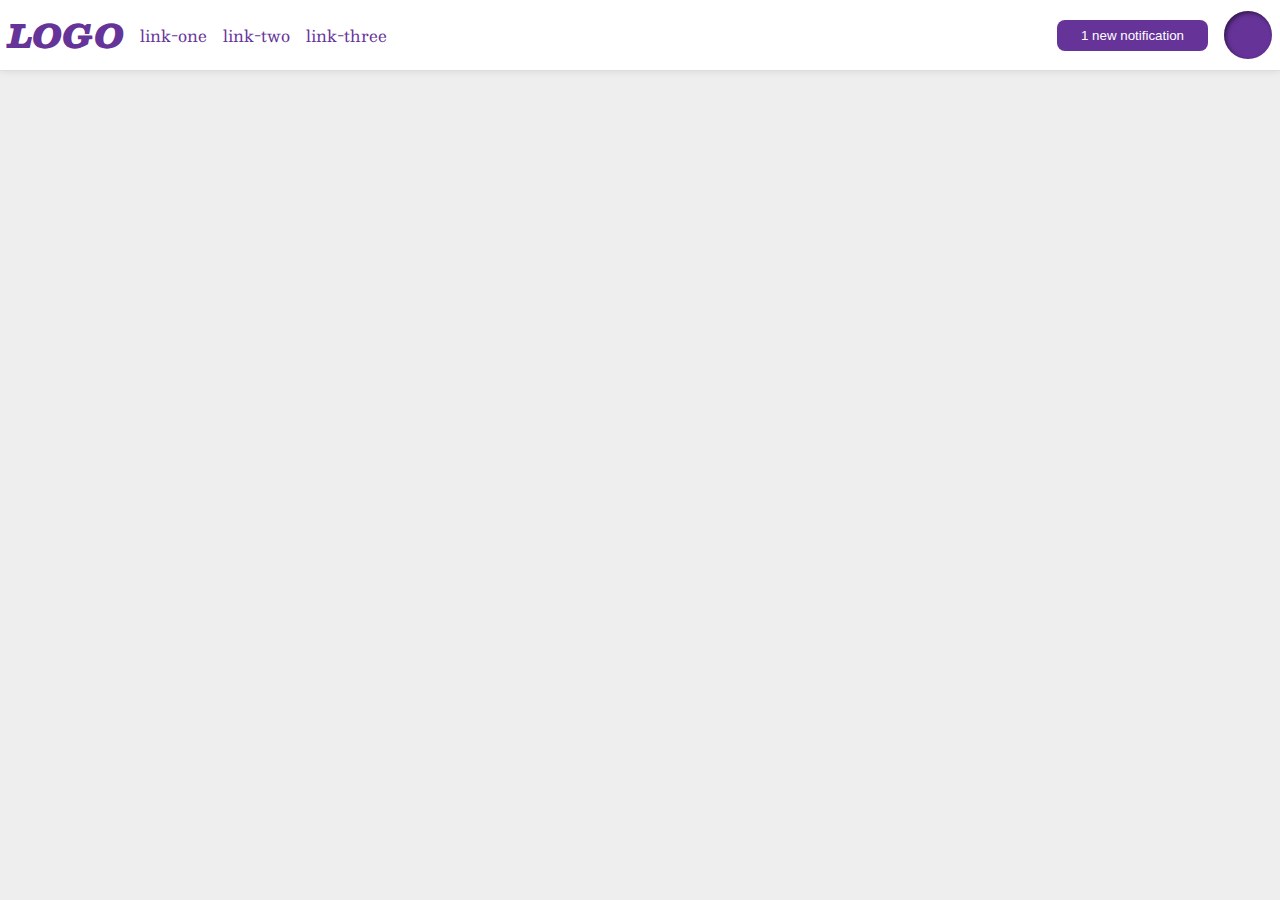
<file: foundations/flex/03-flex-header-2/index.html>
<!DOCTYPE html>
<html lang="en">
  <head>
    <meta charset="UTF-8" />
    <meta http-equiv="X-UA-Compatible" content="IE=edge" />
    <meta name="viewport" content="width=device-width, initial-scale=1.0" />
    <title>Flex Header 2</title>
    <link rel="stylesheet" href="style.css" />
  </head>
  <body>
    <div class="header">
      <div class="left">
        <div class="logo">LOGO</div>
        <ul class="links">
          <li><a href="https://google.com">link-one</a></li>
          <li><a href="https://google.com">link-two</a></li>
          <li><a href="https://google.com">link-three</a></li>
        </ul>
      </div>
      <div class="right">
        <button class="notifications">1 new notification</button>
        <div class="profile-image"></div>
      </div>
    </div>
  </body>
</html>
</file>
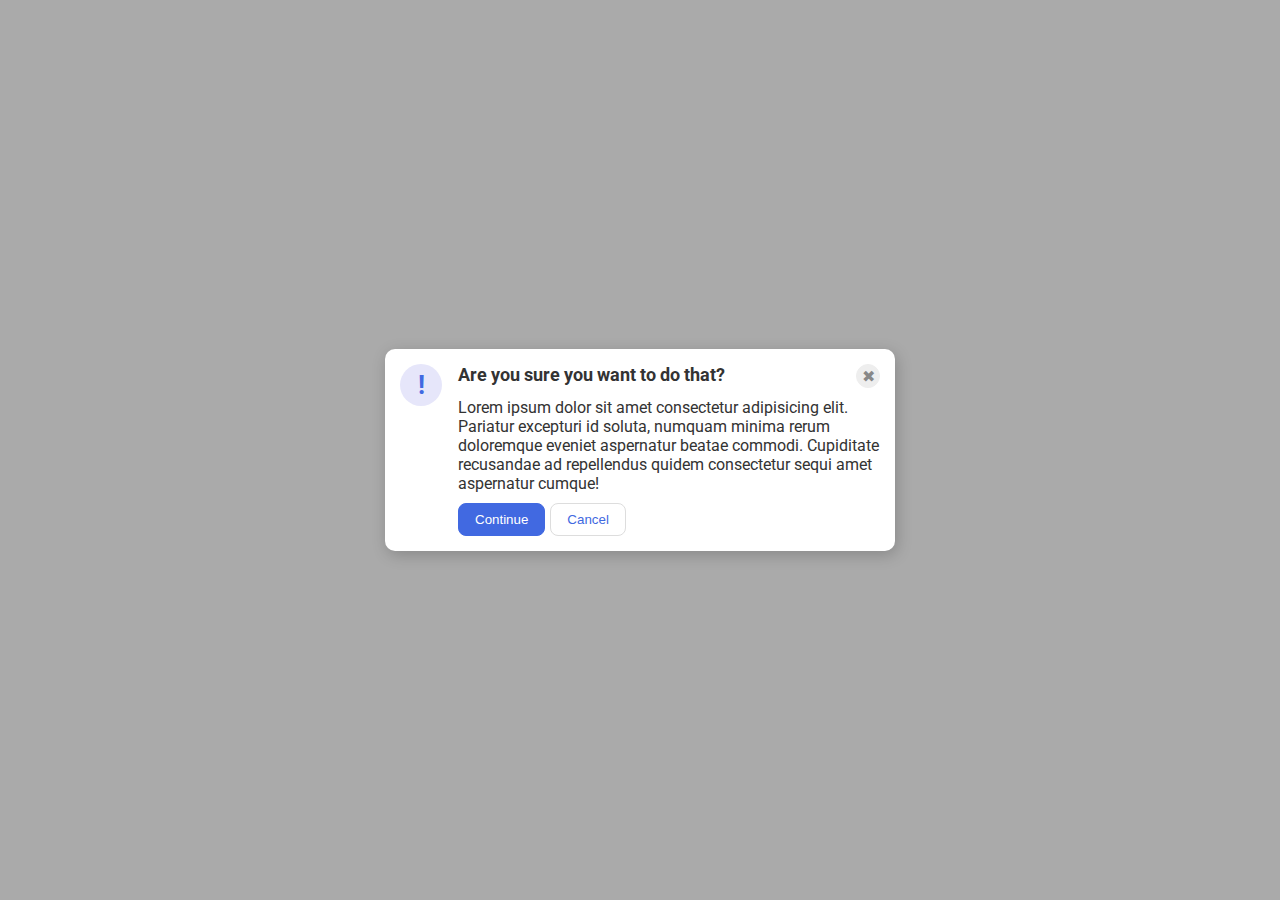
<file: foundations/flex/05-flex-modal/index.html>
<!DOCTYPE html>
<html lang="en">
  <head>
    <meta charset="UTF-8" />
    <meta http-equiv="X-UA-Compatible" content="IE=edge" />
    <meta name="viewport" content="width=device-width, initial-scale=1.0" />
    <link rel="stylesheet" href="style.css" />
    <title>Modal</title>
  </head>
  <body>
    <div class="modal">
      <div class="container">
        <div class="icon">!</div>
        <div class="container-vertical">
          <div class="container">
            <div class="header">Are you sure you want to do that?</div>
            <button class="close-button">✖</button>
          </div>
          <div class="text">
            Lorem ipsum dolor sit amet consectetur adipisicing elit. Pariatur
            excepturi id soluta, numquam minima rerum doloremque eveniet
            aspernatur beatae commodi. Cupiditate recusandae ad repellendus
            quidem consectetur sequi amet aspernatur cumque!
          </div>
          <div class="container-buttons">
            <button class="continue">Continue</button>
            <button class="cancel">Cancel</button>
          </div>
        </div>
      </div>
    </div>
  </body>
</html>
</file>
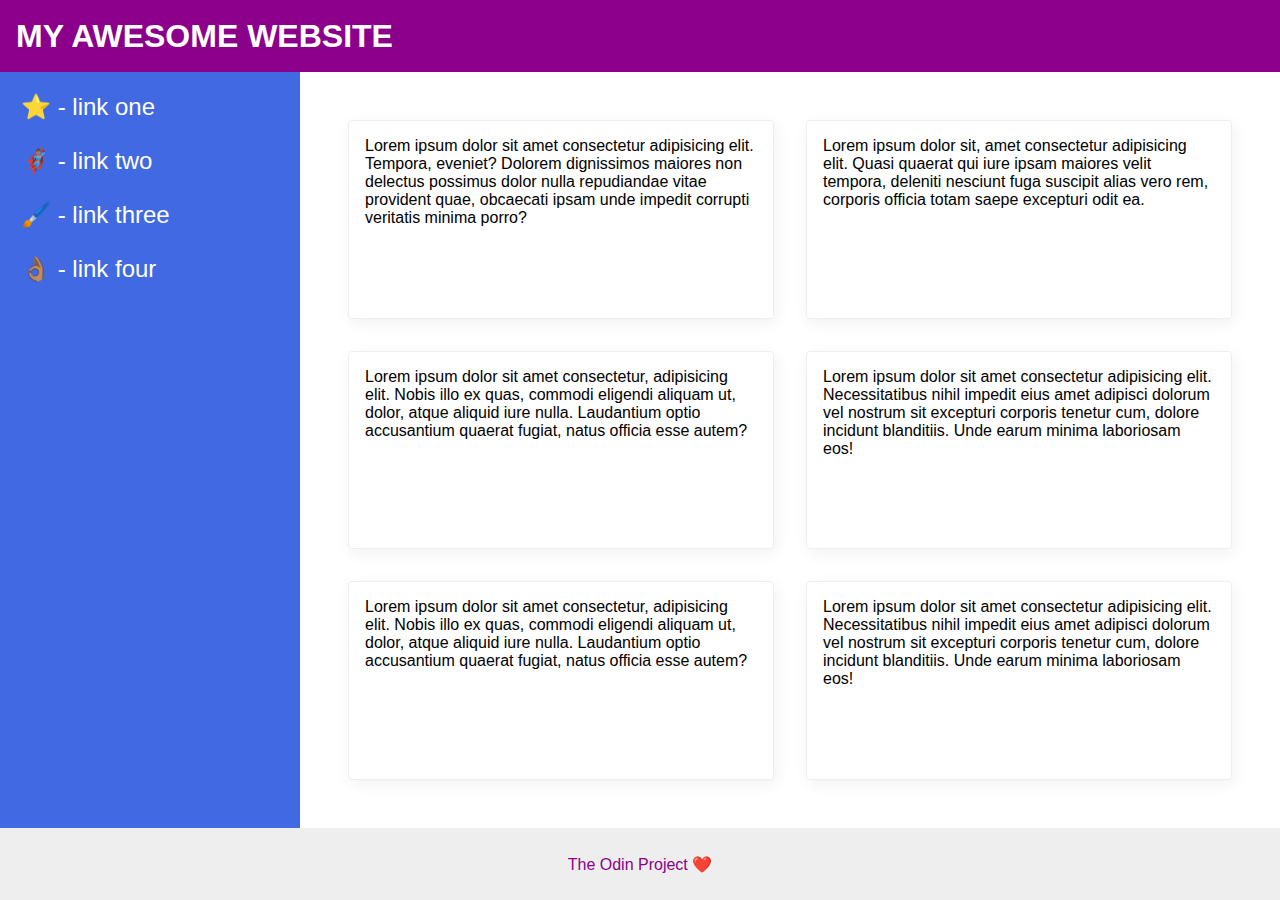
<file: foundations/flex/07-flex-layout-2/index.html>
<!DOCTYPE html>
<html lang="en">
  <head>
    <meta charset="UTF-8" />
    <meta http-equiv="X-UA-Compatible" content="IE=edge" />
    <meta name="viewport" content="width=device-width, initial-scale=1.0" />
    <title>The Holy Grail</title>
    <link rel="stylesheet" href="style.css" />
  </head>
  <body>
    <div class="header">MY AWESOME WEBSITE</div>
    <div class="container">
      <div class="sidebar">
        <ul>
          <li><a href="#">⭐ - link one</a></li>
          <li><a href="#">🦸🏽‍♂️ - link two</a></li>
          <li><a href="#">🖌️ - link three</a></li>
          <li><a href="#">👌🏽 - link four</a></li>
        </ul>
      </div>
      <div class="content">
        <div class="card">
          Lorem ipsum dolor sit amet consectetur adipisicing elit. Tempora,
          eveniet? Dolorem dignissimos maiores non delectus possimus dolor nulla
          repudiandae vitae provident quae, obcaecati ipsam unde impedit
          corrupti veritatis minima porro?
        </div>
        <div class="card">
          Lorem ipsum dolor sit, amet consectetur adipisicing elit. Quasi
          quaerat qui iure ipsam maiores velit tempora, deleniti nesciunt fuga
          suscipit alias vero rem, corporis officia totam saepe excepturi odit
          ea.
        </div>
        <div class="card">
          Lorem ipsum dolor sit amet consectetur, adipisicing elit. Nobis illo
          ex quas, commodi eligendi aliquam ut, dolor, atque aliquid iure nulla.
          Laudantium optio accusantium quaerat fugiat, natus officia esse autem?
        </div>
        <div class="card">
          Lorem ipsum dolor sit amet consectetur adipisicing elit.
          Necessitatibus nihil impedit eius amet adipisci dolorum vel nostrum
          sit excepturi corporis tenetur cum, dolore incidunt blanditiis. Unde
          earum minima laboriosam eos!
        </div>
        <div class="card">
          Lorem ipsum dolor sit amet consectetur, adipisicing elit. Nobis illo
          ex quas, commodi eligendi aliquam ut, dolor, atque aliquid iure nulla.
          Laudantium optio accusantium quaerat fugiat, natus officia esse autem?
        </div>
        <div class="card">
          Lorem ipsum dolor sit amet consectetur adipisicing elit.
          Necessitatibus nihil impedit eius amet adipisci dolorum vel nostrum
          sit excepturi corporis tenetur cum, dolore incidunt blanditiis. Unde
          earum minima laboriosam eos!
        </div>
      </div>
    </div>
    <div class="footer">The Odin Project ❤️</div>
  </body>
</html>
</file>
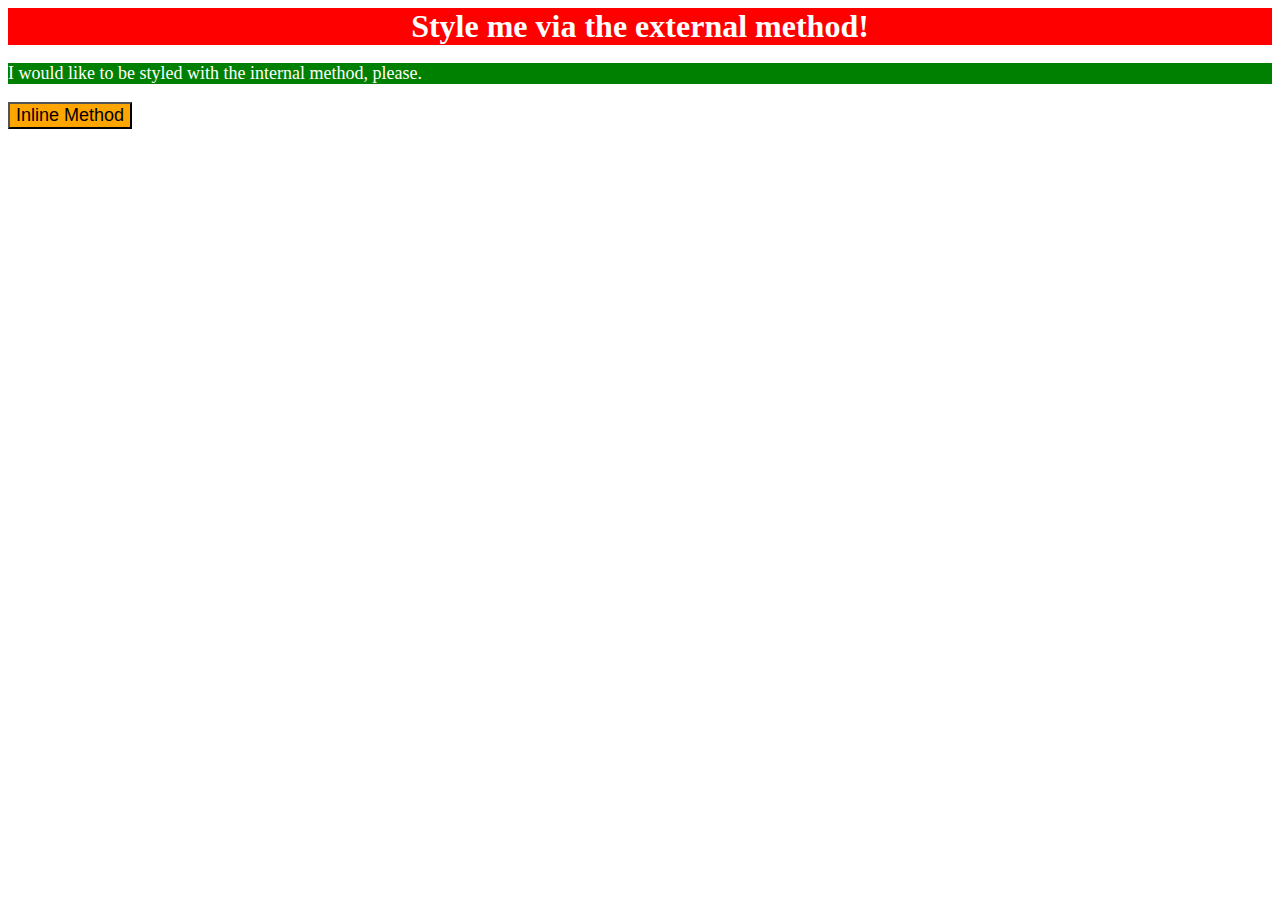
<file: foundations/intro-to-css/01-css-methods/index.html>
<!DOCTYPE html>
<html lang="en">
  <head>
    <meta charset="UTF-8" />
    <meta http-equiv="X-UA-Compatible" content="IE=edge" />
    <meta name="viewport" content="width=device-width, initial-scale=1.0" />
    <link rel="stylesheet" href="./style.css" />
    <title>Methods for Adding CSS</title>
    <style>
      p {
        background-color: green;
        color: white;
        font-size: 18px;
      }
    </style>
  </head>
  <body>
    <div>Style me via the external method!</div>
    <p>I would like to be styled with the internal method, please.</p>
    <button style="background-color: orange; font-size: 18px">Inline Method</button>
  </body>
</html>
</file>
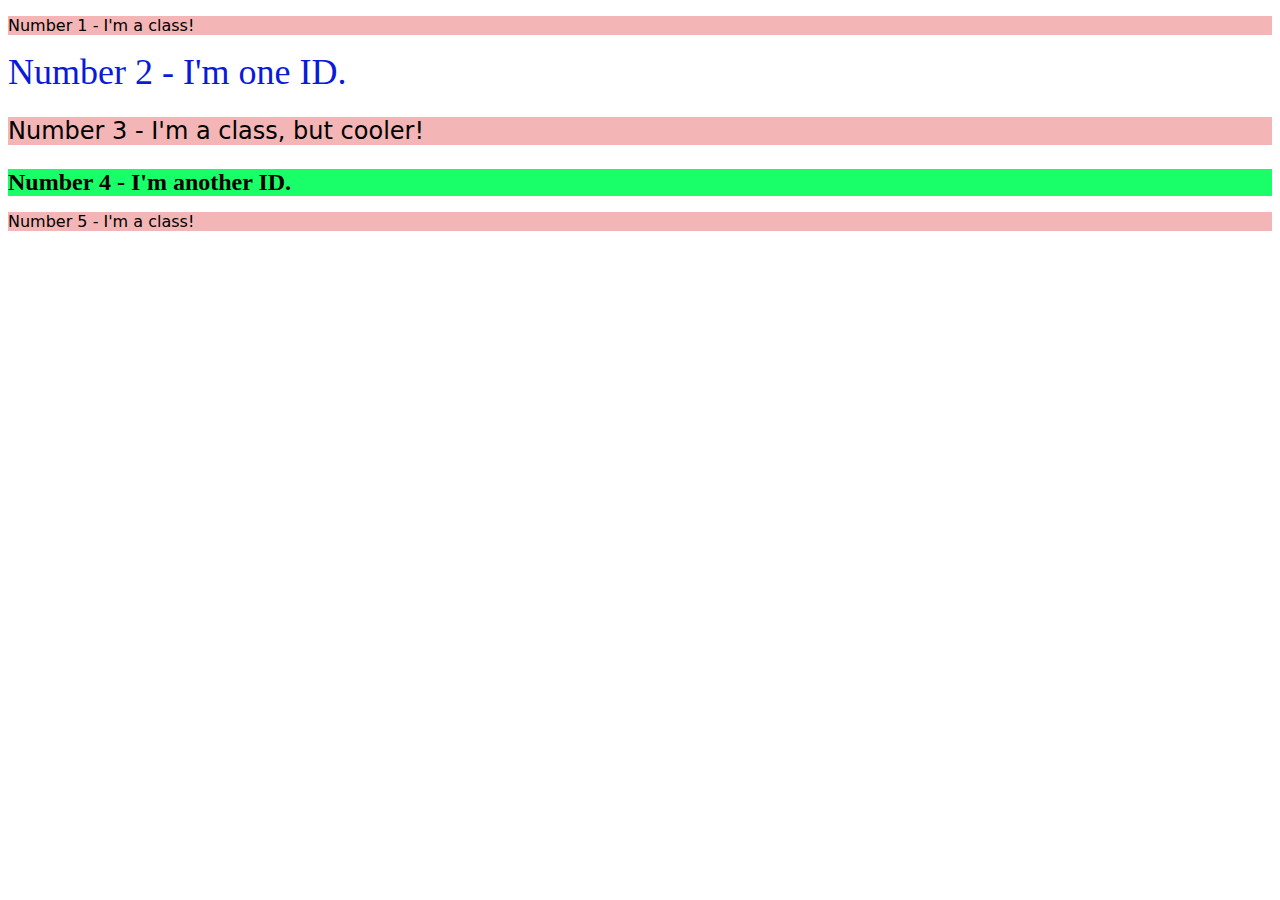
<file: foundations/intro-to-css/02-class-id-selectors/index.html>
<!DOCTYPE html>
<html lang="en">
  <head>
    <meta charset="UTF-8">
    <meta http-equiv="X-UA-Compatible" content="IE=edge">
    <meta name="viewport" content="width=device-width, initial-scale=1.0">
    <title>Class and ID Selectors</title>
    <link rel="stylesheet" href="style.css">
  </head>
  <body>
    <p class="odd">Number 1 - I'm a class!</p>
    <div id = "second_element">Number 2 - I'm one ID.</div>
    <p class = "odd biggerfontsize">Number 3 - I'm a class, but cooler!</p>
    <div id="fourth_element">Number 4 - I'm another ID.</div>
    <p class = "odd">Number 5 - I'm a class!</p>
  </body>
</html>
</file>
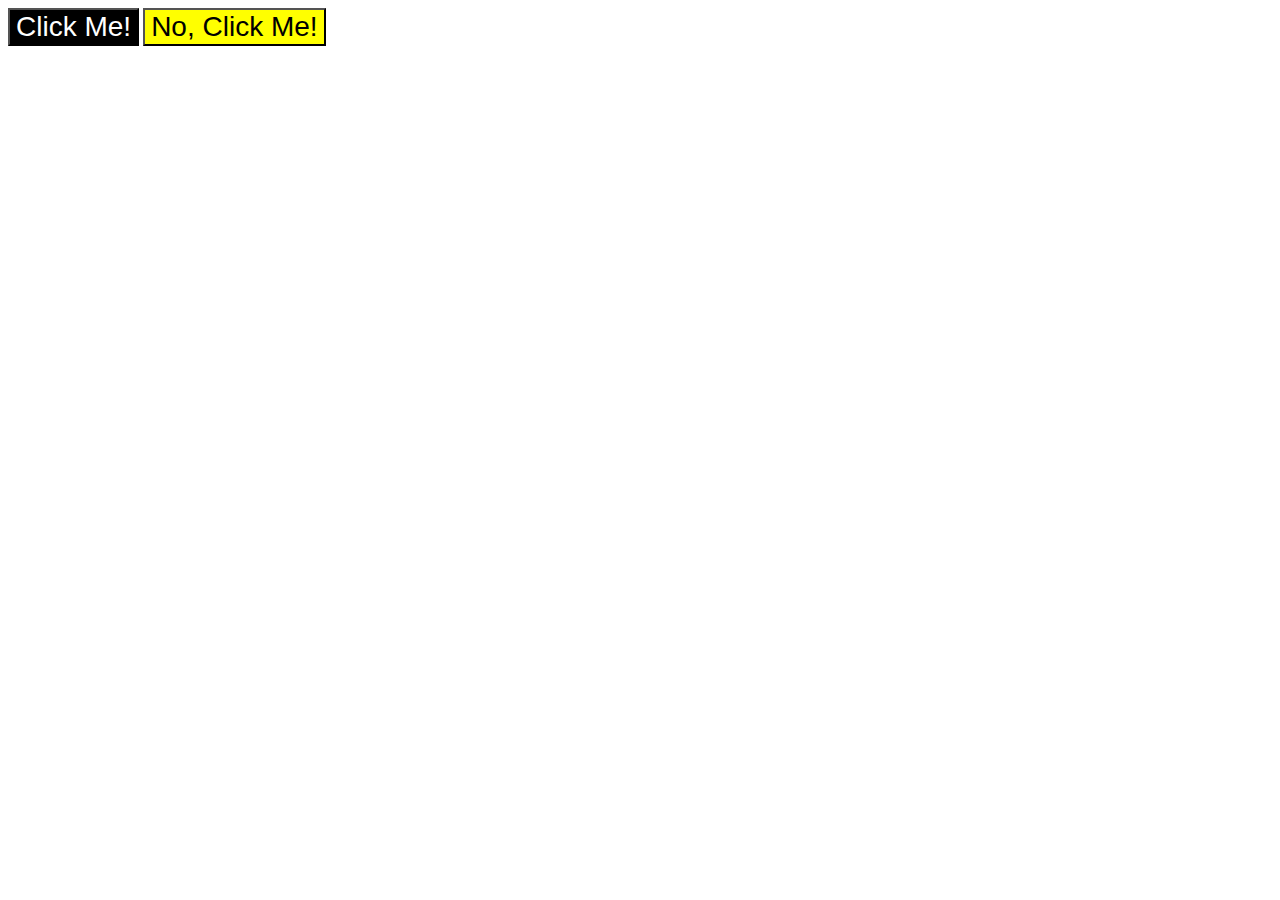
<file: foundations/intro-to-css/03-grouping-selectors/index.html>
<!DOCTYPE html>
<html lang="en">
  <head>
    <meta charset="UTF-8">
    <meta http-equiv="X-UA-Compatible" content="IE=edge">
    <meta name="viewport" content="width=device-width, initial-scale=1.0">
    <title>Grouping Selectors</title>
    <link rel="stylesheet" href="style.css">
  </head>
  <body>
    <button class ="first">Click Me!</button>
    <button class="second">No, Click Me!</button>
  </body>
</html>
</file>
<file: foundations/flex/03-flex-header-2/style.css>
/* this is some magical font-importing.  
you'll learn about it later. */
@import url('https://fonts.googleapis.com/css2?family=Besley:ital,wght@0,400;1,900&display=swap');

body {
  margin: 0;
  background: #eee;
  font-family: Besley, serif;
}

.header {
  background: white;
  border-bottom: 1px solid #ddd;
  box-shadow: 0 0 8px rgba(0,0,0,.1);
  display: flex; 
  justify-content: space-between; 
  padding: 8px;
}

.profile-image {
  background: rebeccapurple;
  box-shadow: inset 2px 2px 4px rgba(0,0,0,.5);
  border-radius: 50%;
  width: 48px;
  height: 48px;
}

.logo {
  color: rebeccapurple;
  font-size: 32px;
  font-weight: 900;
  font-style: italic;
}

button {
  border: none;
  border-radius: 8px;
  background: rebeccapurple;
  color: white;
  padding: 8px 24px;
}

a {
  /* this removes the line under our links */
  text-decoration: none;
  color: rebeccapurple; 
}

ul {
  list-style-type: none; 
  display: flex;
  gap: 16px;
  margin: 0;
  padding: 0;
}


.right, .left{
  display: flex; 
  align-items: center;
  gap: 16px;   
}
</file>
<file: foundations/flex/05-flex-modal/style.css>
@import url('https://fonts.googleapis.com/css2?family=Roboto:wght@400;700&display=swap');

html, body {
  height: 100%;
}

body {
  font-family: Roboto, sans-serif;
  margin: 0;
  background: #aaa;
  color: #333;
  /* I'll give you this one for free lol */
  display: flex;
  align-items: center;
  justify-content: center;
}

.modal {
  background: white;
  width: 480px;
  border-radius: 10px;
  box-shadow: 2px 4px 16px rgba(0,0,0,.2);
  padding: 15px;
}
.header{
  font-size: large;
  font-weight: bold;
}

.icon {
  color: royalblue;
  font-size: 26px;
  font-weight: 700;
  background: lavender;
  width: 42px;
  height: 42px;
  border-radius: 50%;
  display: flex;
  align-items: center;
  justify-content: center;
  flex-shrink: 0;
}

.close-button {
  background: #eee;
  border-radius: 50%;
  color: #888;
  font-weight: 400;
  font-size: 16px;
  height: 24px;
  width: 24px;
  display: flex;
  align-items: center;
  justify-content: center;
  border: 1px solid #eee;
  padding: 0;
  flex-shrink: 0;
  margin-left: auto;
}

button {
  cursor: pointer;
  padding: 8px 16px;
  border-radius: 8px;
}

button.continue {
  background: royalblue;
  border: 1px solid royalblue;
  color: white;
}

button.cancel {
  background: white;
  border: 1px solid #ddd;
  color: royalblue;
}

.container{
  display: flex;
  gap: 16px;
} 

.container-vertical{
  display: flex;
  flex-direction: column;
  flex: 0 1 auto;
  gap: 10px;
}

.container-buttons{
  display: flex;
  gap: 5px;
}
</file>
<file: foundations/flex/07-flex-layout-2/style.css>
body {
  font-family: -apple-system, BlinkMacSystemFont, 'Segoe UI', Roboto, Oxygen, Ubuntu, Cantarell, 'Open Sans', 'Helvetica Neue', sans-serif;
  margin: 0;
  min-height: 100vh;
  display: flex;
  flex-direction: column;
}

.header {
  height: 72px;
  background: darkmagenta;
  color: white;
  font-size: 32px;
  font-weight: 900;
  padding-left: 16px; 
  align-content: center;
}

.footer {
  height: 72px;
  background: #eee;
  color: darkmagenta;
  text-align: center; 
  align-content: center;
}

.sidebar {
  width: 300px;
  background: royalblue;
  box-sizing: border-box;
  flex-shrink: 0;
  padding: 16px; 
}

.card {
  border: 1px solid #eee;
  box-shadow: 2px 4px 16px rgba(0,0,0,.06);
  border-radius: 4px;
  flex: 1 1 300px;
  padding: 16px; 
}

.content{
  display: flex;
  flex-wrap: wrap;
  gap: 32px;  
  padding: 48px;
}

.container{
  flex:1;
  display: flex;  
}
ul{
  display: flex;
  flex-direction: column;
  list-style-type: none;
  padding: 5px;
  gap: 10px;
  margin: 0;
}
li {
  margin-bottom: 16px;
}

.sidebar a{
  text-decoration: none;
  color: white;
  font-size: 24px;
}
</file>
<file: foundations/intro-to-css/01-css-methods/style.css>
/* styles.css */
div {   
    background-color: red;
    color: white;
    text-align: center;
    font-size: 32px;
    font-weight: bold;
}
</file>
<file: foundations/intro-to-css/02-class-id-selectors/style.css>
/* Add CSS Styling */
.odd{
    background-color: #f3b5b5;
    font-family: Verdana, "DejaVu sans", sans-serif;
}

.biggerfontsize{
    font-size: 24px;
}

#second_element{
    font-size: 36px;
    color:#091ada
}
#fourth_element{
    font-size: 24px; 
    font-weight: bold;
    background-color: #19ff69;
}
</file>
<file: foundations/intro-to-css/03-grouping-selectors/style.css>
/* Add CSS Styling */
.first{
    background-color: black;
    color:white;
}

.second{
    background-color: yellow;
}

.first, .second{
    font-size: 28px;
    font-family: Helvetica, "Times New Roman", sans-serif;
}
</file>
